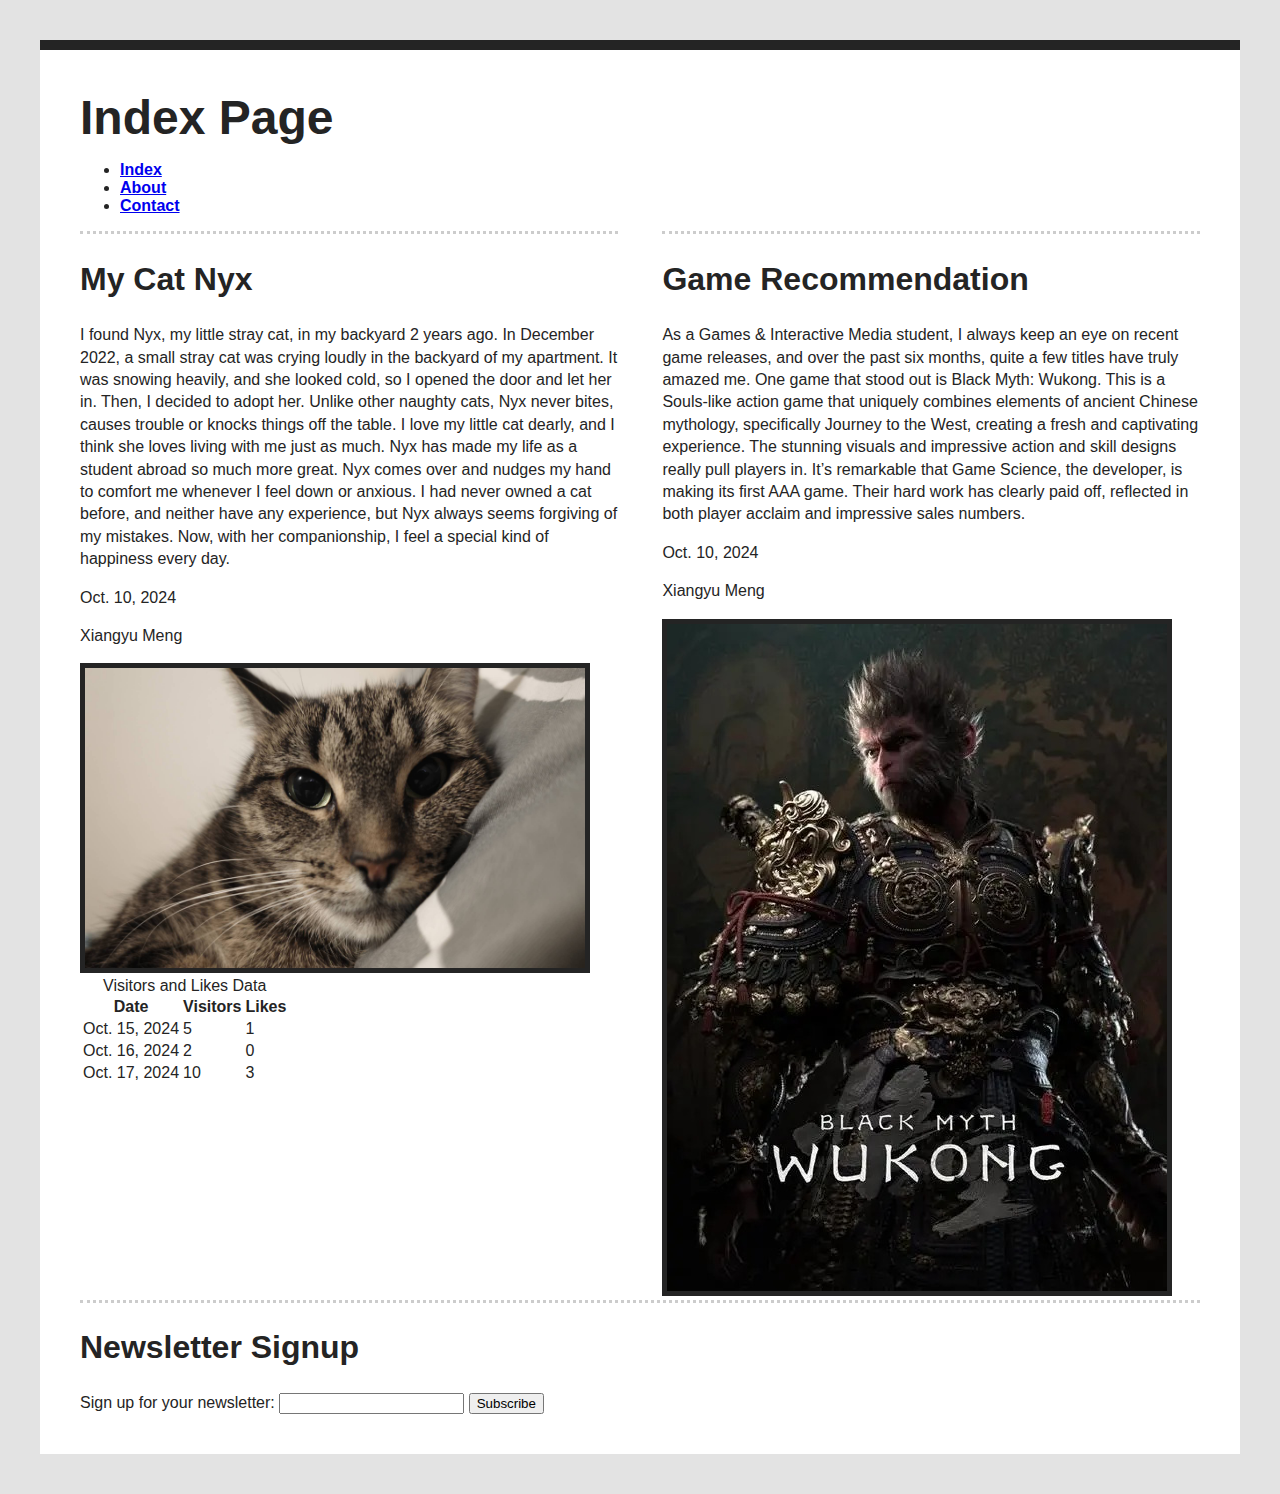
<file: index.html>
<!DOCTYPE html>
<html lang="en">
  <head>
    <meta charset="UTF-8">
    <meta name="viewport" content="width=device-width, initial-scale=1.0">
    <meta http-equiv="X-UA-Compatible" content="ie=edge">
    <title>IndexPage</title>
    <link rel="stylesheet" href="screen.css">
  </head>
  <body>
    <h1>Index Page</h1>
    <nav>
      <ul>
        <li><a href="index.html" class="active">Index</a></li>
        <li><a href="about.html" class="active">About</a></li>
        <li><a href="contact.html" class="active">Contact</a></li>
      </ul>
    </nav>
    <div id="blogs">
      <article id="Blog1">
        <h2>My Cat Nyx</h2>
        <p>
          I found Nyx, my little stray cat, in my backyard 2 years ago. In December 2022, a small stray cat was crying loudly in the backyard of my apartment. It was snowing heavily, and she looked cold, so I opened the door and let her in. Then, I decided to adopt her. Unlike other naughty cats, Nyx never bites, causes trouble or knocks things off the table. I love my little cat dearly, and I think she loves living with me just as much. Nyx has made my life as a student abroad so much more great. Nyx comes over and nudges my hand to comfort me whenever I feel down or anxious. I had never owned a cat before, and neither have any experience, but Nyx always seems forgiving of my mistakes. Now, with her companionship, I feel a special kind of happiness every day.
        </p>
        <p><time datetime="2024-10-10">Oct. 10, 2024</time></p>
        <p>Xiangyu Meng</p>
        <img src="Images/Nyx.jpg" alt="Photo of my cat Nyx" width="500" height="300">
    
        <table>
          <caption>Visitors and Likes Data</caption>
          <tr>
            <th>Date</th>
            <th>Visitors</th>
            <th>Likes</th>
          </tr>
          <tr>
            <td><time datetime="2024-10-15">Oct. 15, 2024</time></td>
            <td>5</td>
            <td>1</td>
          </tr>
          <tr>
            <td><time datetime="2024-10-16">Oct. 16, 2024</time></td>
            <td>2</td>
            <td>0</td>
          </tr>
          <tr>
            <td><time datetime="2024-10-17">Oct. 17, 2024</time></td>
            <td>10</td>
            <td>3</td>
          </tr>
        </table>
      </article>
    
      <article id="Blog2">
        <h2>Game Recommendation</h2>
        <p>
          As a Games & Interactive Media student, I always keep an eye on recent game releases, and over the past six months, quite a few titles have truly amazed me. One game that stood out is Black Myth: Wukong. This is a Souls-like action game that uniquely combines elements of ancient Chinese mythology, specifically Journey to the West, creating a fresh and captivating experience. The stunning visuals and impressive action and skill designs really pull players in. It’s remarkable that Game Science, the developer, is making its first AAA game. Their hard work has clearly paid off, reflected in both player acclaim and impressive sales numbers.
        </p>
        <p><time datetime="2024-10-10">Oct. 10, 2024</time></p>
        <p>Xiangyu Meng</p>
        <img src="Images/BlackMyth.jpg" alt="Screenshot of Black Myth: Wukong">
      </article>
    </div>

    <section id="Newsletter">
      <h2>Newsletter Signup</h2>
      <form>
        <label for="email">Sign up for your newsletter:</label>
        <input type="text" id="email" name="email">
        <button type="submit">Subscribe</button>
      </form>
    </section>
    <script src="index.js"></script>
  </body>
</html>
</file>
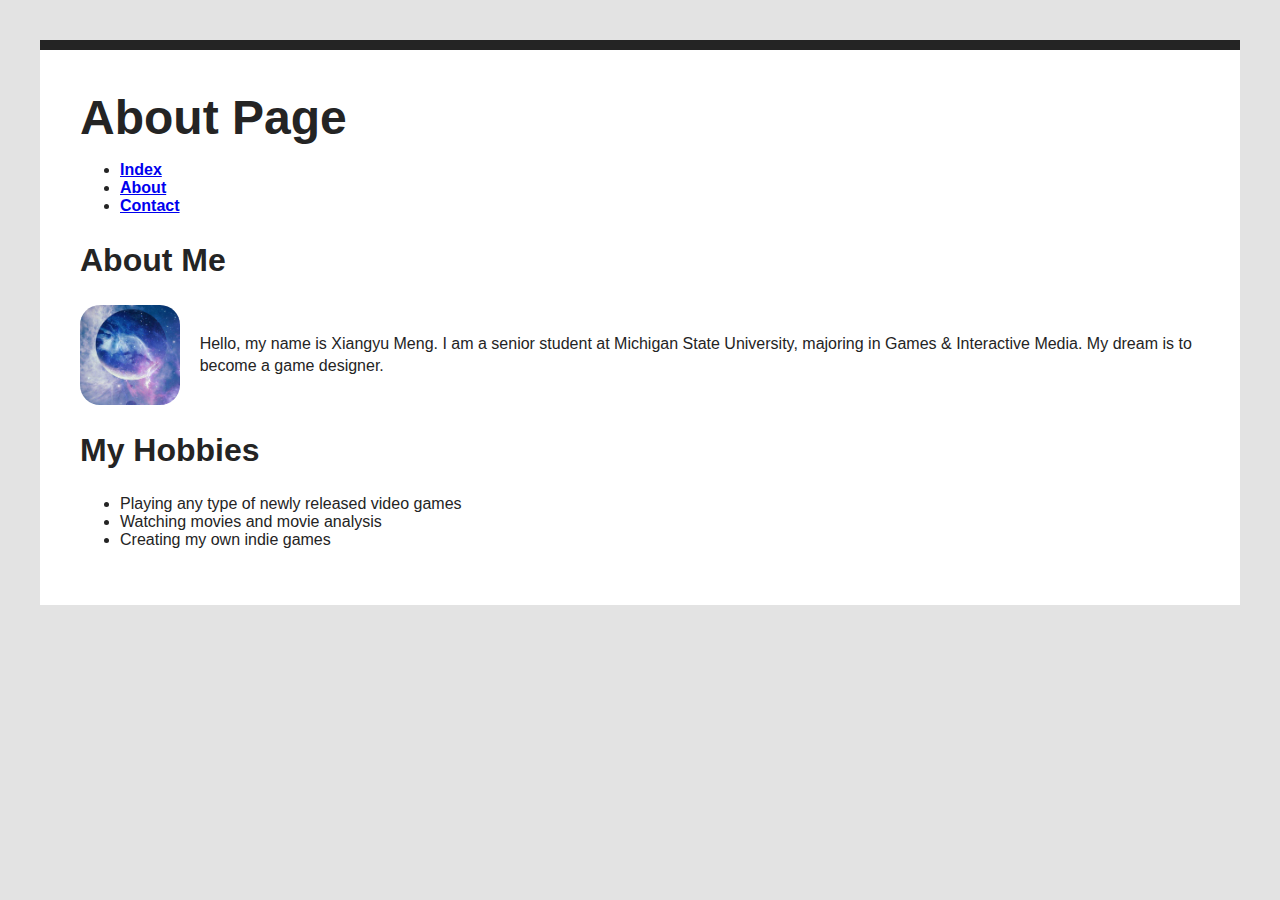
<file: about.html>
<!DOCTYPE html>
<html lang="en">
  <head>
    <meta charset="UTF-8">
    <meta name="viewport" content="width=device-width, initial-scale=1.0">
    <meta http-equiv="X-UA-Compatible" content="ie=edge">
    <title>About Page</title>
    <link rel="stylesheet" href="screen.css">
  </head>
  <body>
    <h1>About Page</h1>
    <nav>
      <ul>
        <li><a href="index.html" class="active">Index</a></li>
        <li><a href="about.html" class="active">About</a></li>
        <li><a href="contact.html" class="active">Contact</a></li>
      </ul>
    </nav>
    <section id="About Me">
      <h2>About Me</h2>
      <div class="profile">
        <img src="Images/Portrait.png" alt="Portrait" class="img-container">
        <p>
          Hello, my name is Xiangyu Meng. I am a senior student at Michigan State University, majoring in Games & Interactive Media. My dream is to become a game designer.
        </p>
      </div>
    
      <h2>My Hobbies</h2>
      <ul>
        <li>Playing any type of newly released video games</li>
        <li>Watching movies and movie analysis</li>
        <li>Creating my own indie games</li>
      </ul>
    </section>
    
    <script src="index.js"></script>
  </body>
</html>
</file>
<file: screen.css>
/* Add screen styles below */
a.active {
    font-weight: bold;
}
html{
    background:#e3e3e3;
}

body{
    font-family:Arial, Helvetica, sans-serif;
    margin: 40px;
    padding: 40px;
    color: #242424;
    border-top: 10px solid #242424;
    background:#fff;
}

h1{
    font-size:3em;
    margin: 0;
}

h2{
    font-size:2em;
    margin: 1;
}

p{
    line-height:1.4em;
}

#blogs {
    display: flex;
    justify-content: space-between;
    align-items: flex-start;
    gap: 20px;
}

#blogs > article {
    flex: 1;
    max-width: 48%;
    box-sizing: border-box;
}

#Blog1{
    border-top: 3px dotted #ccc;
}

#Blog2{
    border-top: 3px dotted #ccc;
}

.contactform{
    font-weight: bold;
}

#Newsletter{
    border-top: 3px dotted #ccc;
}

img[src$=".jpg"] {
    border: 5px solid #242424;
}

.profile {
    display: flex;
    align-items: center;
}
  
.img-container {
    width: 100px;
    height: 100px;
    border-radius: 20%;
    margin-right: 20px;
}
  
.profile p {
    margin: 0;
}
</file>
